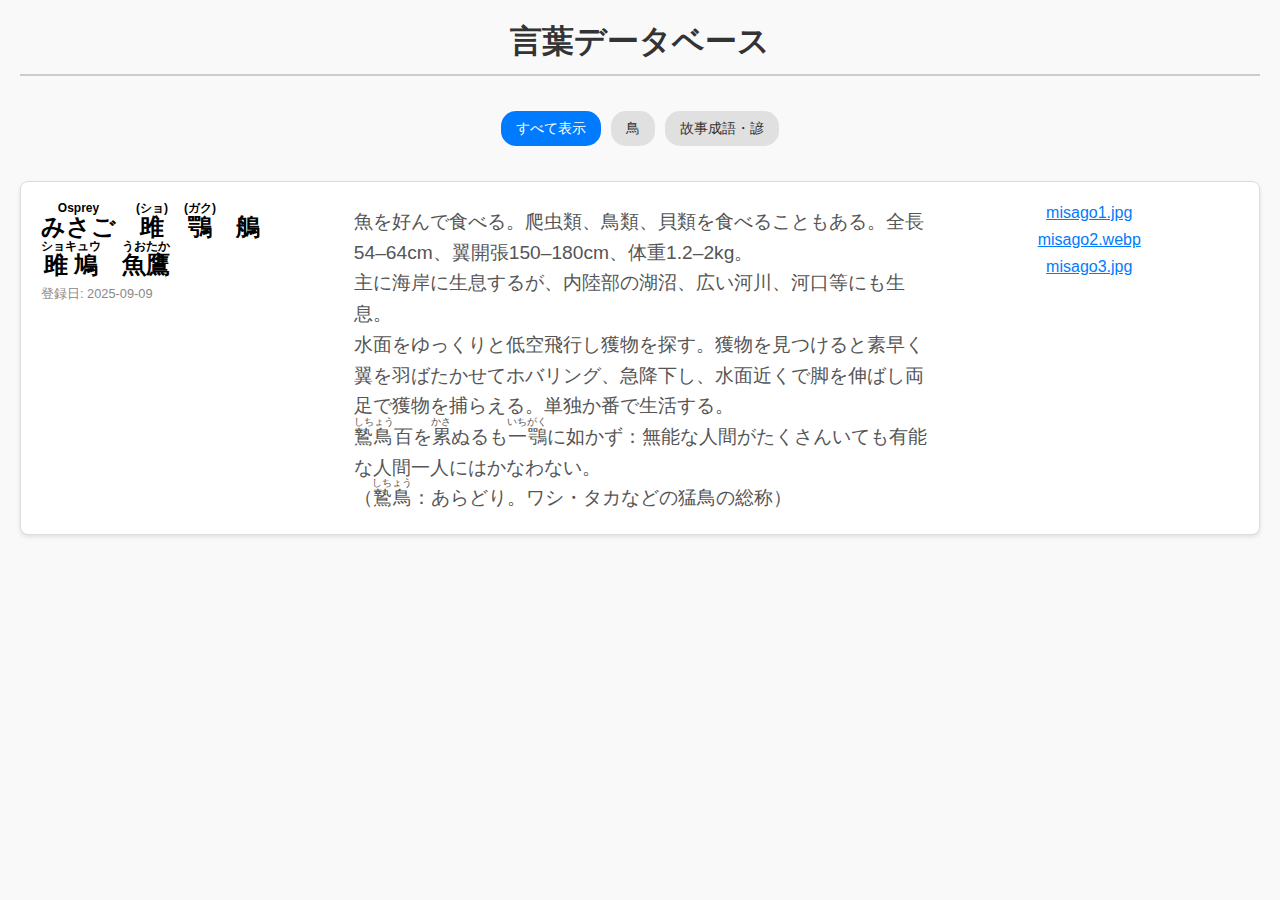
<file: kotonohadb/index.html>
<!DOCTYPE html>
<html lang="ja">
<head>
    <meta charset="UTF-8">
    <meta name="viewport" content="width=device-width, initial-scale=1.0">
    <title>言葉データベース</title>
    <link rel="stylesheet" href="style.css">
</head>
<body>

    <header>
        <h1>言葉データベース</h1>
    </header>

    <div id="tag-container"></div>

    <main id="word-container">
        </main>

    <script src="script.js"></script>
</body>
</html>
</file>
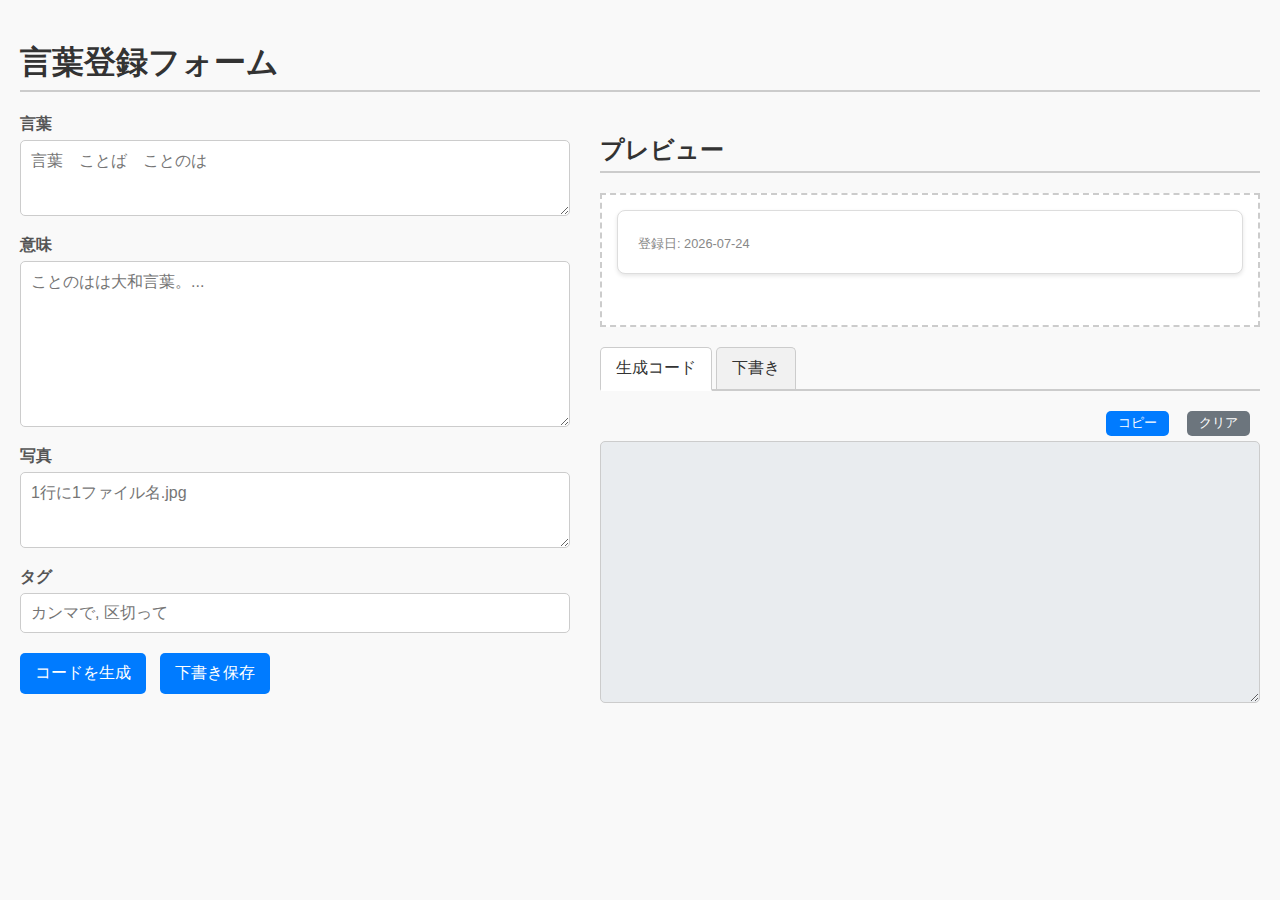
<file: form.html>
<!DOCTYPE html>
<html lang="ja">
<head>
    <meta charset="UTF-8">
    <meta name="viewport" content="width=device-width, initial-scale=1.0">
    <title>言葉登録フォーム</title>
    <link rel="stylesheet" href="form.style.css">
    <link rel="stylesheet" href="style.css">
    
    <link rel="preconnect" href="https://fonts.googleapis.com">
    <link rel="preconnect" href="https://fonts.gstatic.com" crossorigin>
    <link href="https://fonts.googleapis.com/css2?family=Noto+Sans+JP:wght@400;700&family=Yuji+Kyokasho&display=swap" rel="stylesheet">
</head>
<body>

    <h1>言葉登録フォーム</h1>

    <div class="container">
        <div class="form-container">
            <div class="form-group">
                <label for="kotoba">言葉</label>
                <textarea id="kotoba" rows="3" placeholder="言葉　ことば　ことのは"></textarea>
            </div>
            <div class="form-group">
                <label for="imi">意味</label>
                <textarea id="imi" rows="8" placeholder="ことのはは大和言葉。..."></textarea>
            </div>
            <div class="form-group">
                <label for="gazo">写真</label>
                <textarea id="gazo" rows="3" placeholder="1行に1ファイル名.jpg"></textarea>
            </div>
            <div class="form-group">
                <label for="tagu">タグ</label>
                <input type="text" id="tagu" placeholder="カンマで, 区切って">
            </div>
            
            <button id="generate-btn">コードを生成</button>
            <button id="save-draft-btn">下書き保存</button>
        </div>

        <div class="output-area">
            <h2>プレビュー</h2>
            <div id="preview-output">
            </div>

            <div class="tab-container">
                <button class="tab-btn active" data-tab="code">生成コード</button>
                <button class="tab-btn" data-tab="draft">下書き</button>
            </div>
            
            <div id="code-content" class="tab-content active">
                <div class="code-actions">
                    <button id="copy-code-btn">コピー</button>
                    <button id="clear-code-btn">クリア</button>
                </div>
                <textarea id="code-output" rows="15"></textarea>
            </div>

            <div id="draft-content" class="tab-content">
                <textarea id="draft-output" readonly rows="15"></textarea>
                <button id="clear-draft-btn">下書きをクリア</button>
            </div>
        </div>
    </div>

    <script src="form.script.js"></script>

</body>
</html>
</file>
<file: kotonohadb/style.css>
/* 全体のスタイル */
body {
    font-family: sans-serif;
    margin: 0;
    padding: 20px;
    background-color: #f9f9f9;
}

/* ヘッダーのスタイル */
header {
    text-align: center;
    margin-bottom: 30px;
    border-bottom: 2px solid #ccc;
    padding-bottom: 10px;
}

header h1 {
    margin: 0;
    color: #333;
}

/* 単語エントリー全体を囲むコンテナ */
.word-entry {
    display: flex;
    align-items: flex-start; /* ★ 上揃えに変更 */
    background-color: #fff;
    border: 1px solid #ddd;
    border-radius: 8px;
    margin-bottom: 20px;
    padding: 20px;
    box-shadow: 0 2px 4px rgba(0,0,0,0.1);
}

/* 単語・日付・意味をまとめるコンテナ */
.word-details {
    flex: 3;
    display: flex; /* ★ ここをflexにして横並びの基準にする */
    align-items: flex-start;
}

/* ★ 単語と日付をまとめる左側の列 */
.term-column {
    flex: 1; /* 意味との幅の比率 */
    padding-right: 20px;
}

/* 単語のスタイル */
.word-term {
    font-size: 1.5em;
    font-weight: bold;
}

/* 登録日のスタイル */
.registered-date {
    font-size: 0.8em;
    color: #888;
    margin-top: 5px;
}

/* 意味のスタイル (右側の列) */
.word-definition {
    flex: 2; /* 単語との幅の比率 */
    color: #555;
    line-height: 1.6;
    font-size: 1.2em;
    padding-top: 5px; /* 単語の文字サイズと高さを合わせる微調整 */
}

/* 画像エリアのスタイル */
.word-image {
    flex: 1;
    display: flex;
    flex-direction: column;
    align-items: center;
}

/* 画像ファイル名のスタイル */
.image-toggler {
    color: #007bff;
    text-decoration: underline;
    cursor: pointer;
    margin-bottom: 5px;
    padding: 2px 5px;
    border-radius: 3px;
    transition: background-color 0.2s;
}
.image-toggler:hover {
    background-color: #f0f0f0;
}
.image-toggler.active {
    color: #fff;
    background-color: #007bff;
    text-decoration: none;
}

/* 画像のスタイル */
.word-image img {
    max-width: 100%;
    height: auto;
    border-radius: 5px;
    border: 1px solid #eee;
    margin-top: 10px;
}


/* --- タグ関連のスタイル --- */
#tag-container {
    text-align: center;
    margin-bottom: 30px;
}
.tag-btn {
    background-color: #e0e0e0;
    color: #333;
    border: none;
    border-radius: 15px;
    padding: 8px 15px;
    margin: 5px;
    cursor: pointer;
    font-size: 0.9em;
    transition: background-color 0.3s;
}
.tag-btn:hover {
    background-color: #cccccc;
}
.tag-btn.active {
    background-color: #007bff;
    color: white;
}
</file>
<file: form.style.css>
body {
    font-family: sans-serif;
    padding: 20px;
    background-color: #f0f2f5;
}

h1, h2 {
    font-family: "Yuji Kyokasho", serif;
    color: #333;
    border-bottom: 2px solid #ccc;
    padding-bottom: 5px;
}

.container {
    display: flex;
    gap: 30px;
}

.form-container {
    flex: 1;
}

.output-area {
    flex: 1.2;
}

.form-group {
    margin-bottom: 15px;
}

label {
    display: block;
    margin-bottom: 5px;
    font-weight: bold;
    color: #555;
}

input[type="text"],
textarea {
    width: 100%;
    padding: 10px;
    border: 1px solid #ccc;
    border-radius: 5px;
    box-sizing: border-box;
    font-size: 1em;
}

textarea {
    font-family: sans-serif;
}

button {
    padding: 10px 15px;
    border: none;
    border-radius: 5px;
    background-color: #007bff;
    color: white;
    font-size: 1em;
    cursor: pointer;
    margin-right: 10px;
    margin-top: 5px; /* ボタン同士の余白 */
}

button:hover {
    background-color: #0056b3;
}

#code-output, #draft-output {
    width: 100%;
    background-color: #e9ecef;
    font-family: monospace;
    white-space: pre;
    overflow-wrap: normal;
    overflow-x: scroll;
}

#preview-output {
    border: 2px dashed #ccc;
    padding: 15px;
    background-color: #fff;
    min-height: 100px;
}

/* --- タブ切り替えのスタイル --- */
.tab-container {
    margin-top: 20px;
    border-bottom: 2px solid #ccc;
}
.tab-btn {
    background-color: #f1f1f1;
    color: #333;
    border: 1px solid #ccc;
    border-bottom: none;
    border-radius: 5px 5px 0 0;
    margin: 0;
}
.tab-btn.active {
    background-color: #fff;
    border-bottom: 2px solid #fff;
    margin-bottom: -2px;
}
.tab-content {
    display: none;
    padding-top: 15px;
}
.tab-content.active {
    display: block;
}

#clear-draft-btn {
    background-color: #dc3545;
    margin-top: 10px;
}

/* --- スマホ表示対応 --- */
@media (max-width: 900px) {
    .container {
        flex-direction: column;
    }
    .form-container, .output-area {
        width: 100%;
    }
}

/* 生成コード欄のアクションボタンのコンテナ */
.code-actions {
    display: flex;
    justify-content: flex-end; /* ボタンを右寄せにする */
    margin-bottom: 5px;
}

/* アクションボタンの個別スタイル */
.code-actions button {
    padding: 4px 12px;
    font-size: 0.8em;
    margin-left: 8px; /* ボタン間の余白 */
}

/* クリアボタンの色を変更 */
#clear-code-btn {
    background-color: #6c757d;
}
#clear-code-btn:hover {
    background-color: #5a6268;
}
</file>
<file: style.css>
/* 全体のスタイル */
body {
    font-family: sans-serif;
    margin: 0;
    padding: 20px;
    background-color: #f9f9f9;
}

/* ヘッダーのスタイル */
header {
    text-align: center;
    margin-bottom: 30px;
    border-bottom: 2px solid #ccc;
    padding-bottom: 10px;
}

header h1 {
    margin: 0;
    color: #333;
}

/* 単語エントリー全体を囲むコンテナ */
.word-entry {
    display: flex;
    align-items: flex-start; /* ★ 上揃えに変更 */
    background-color: #fff;
    border: 1px solid #ddd;
    border-radius: 8px;
    margin-bottom: 20px;
    padding: 20px;
    box-shadow: 0 2px 4px rgba(0,0,0,0.1);
}

/* 単語・日付・意味をまとめるコンテナ */
.word-details {
    flex: 3;
    display: flex; /* ★ ここをflexにして横並びの基準にする */
    align-items: flex-start;
}

/* ★ 単語と日付をまとめる左側の列 */
.term-column {
    flex: 1; /* 意味との幅の比率 */
    padding-right: 20px;
}

/* 単語のスタイル */
.word-term {
    font-size: 1.5em;
    font-weight: bold;
}

/* 登録日のスタイル */
.registered-date {
    font-size: 0.8em;
    color: #888;
    margin-top: 5px;
}

/* 意味のスタイル (右側の列) */
.word-definition {
    flex: 2; /* 単語との幅の比率 */
    color: #555;
    line-height: 1.6;
    font-size: 1.2em;
    padding-top: 5px; /* 単語の文字サイズと高さを合わせる微調整 */
}

/* 画像エリアのスタイル */
.word-image {
    flex: 1;
    display: flex;
    flex-direction: column;
    align-items: center;
}

/* 画像ファイル名のスタイル */
.image-toggler {
    color: #007bff;
    text-decoration: underline;
    cursor: pointer;
    margin-bottom: 5px;
    padding: 2px 5px;
    border-radius: 3px;
    transition: background-color 0.2s;
}
.image-toggler:hover {
    background-color: #f0f0f0;
}
.image-toggler.active {
    color: #fff;
    background-color: #007bff;
    text-decoration: none;
}

/* 画像のスタイル */
.word-image img {
    max-width: 100%;
    height: auto;
    border-radius: 5px;
    border: 1px solid #eee;
    margin-top: 10px;
}


/* --- タグ関連のスタイル --- */
#tag-container {
    text-align: center;
    margin-bottom: 30px;
}
.tag-btn {
    background-color: #e0e0e0;
    color: #333;
    border: none;
    border-radius: 15px;
    padding: 8px 15px;
    margin: 5px;
    cursor: pointer;
    font-size: 0.9em;
    transition: background-color 0.3s;
}
.tag-btn:hover {
    background-color: #cccccc;
}
.tag-btn.active {
    background-color: #007bff;
    color: white;
}
</file>
